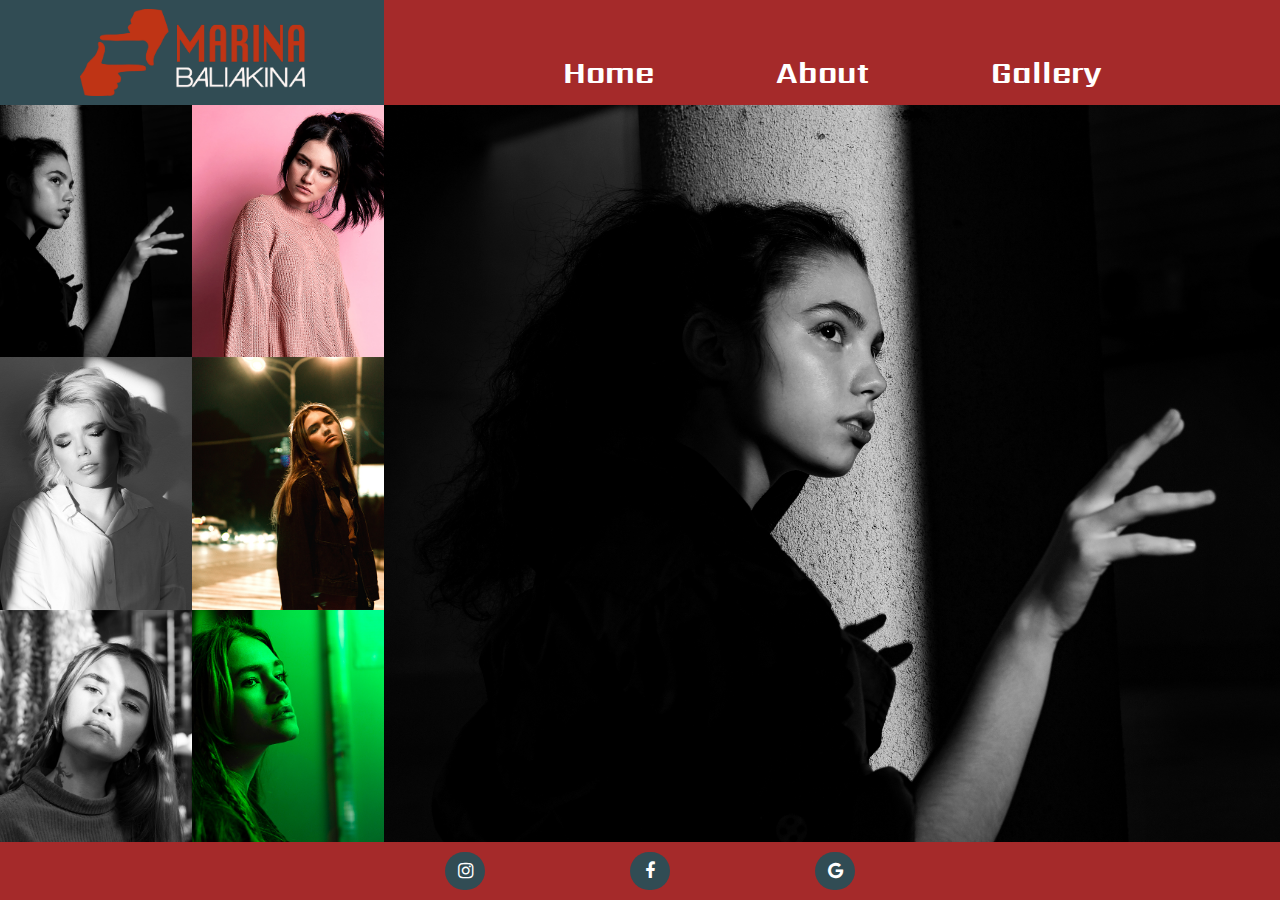
<file: marina/gallery.html>
<!DOCTYPE html>
<html lang="en">
<head>
    <meta charset="UTF-8">
    <meta name="viewport" content="width=device-width, initial-scale=1">
    <title>Marina's Webpage</title>
    <link rel="stylesheet" href="css/gallery.css">
    <link rel="preconnect" href="https://fonts.googleapis.com">
    <link rel="preconnect" href="https://fonts.gstatic.com" crossorigin>
    <link href="https://fonts.googleapis.com/css2?family=Montserrat+Alternates:wght@400;500;600;700&family=Raleway:wght@300;400&family=Sarpanch:wght@600;700;800;900&display=swap" rel="stylesheet">
    <link rel="stylesheet" href="https://cdnjs.cloudflare.com/ajax/libs/font-awesome/4.7.0/css/font-awesome.min.css">
    
    <script src=https://ajax.googleapis.com/ajax/libs/jquery/3.1.1/jquery.min.js></script>
       
 <script>
$(document).ready(function(){
    
    $("#img1").click(function(){ 
        $("#hero").hide(); 
        $("#hero").attr("src", "images/img1.jpg"); 
        $("#hero").fadeIn(500); 
    });   

    $("#img2").click(function(){
        $("#hero").hide();
        $("#hero").attr("src", "images/img2.jpg");
        $("#hero").fadeIn(500); 
    });    
    
    $("#img3").click(function(){
        $("#hero").hide();
        $("#hero").attr("src", "images/img3.jpg");
        $("#hero").fadeIn(500);
    });   

    $("#img4").click(function(){
        $("#hero").hide();
        $("#hero").attr("src", "images/img4.jpg");
        $("#hero").fadeIn(500);
    });  

    $("#img5").click(function(){
        $("#hero").hide();
        $("#hero").attr("src", "images/img5.jpg");
        $("#hero").fadeIn(500);
    });  
    
    $("#img6").click(function(){
        $("#hero").hide();
        $("#hero").attr("src", "images/img6.jpg");
        $("#hero").fadeIn(500);
    });      
    
});

</script>   
      
   

    
</head>
                            <!--MAIN SEGMENT-->
<body>
<div class="main">
    <div class="header">
         <div class="logo">
             <a href="index.html"><img src="images/logo.png" alt="logo"></a>
         </div>
         <div class="nav">
              <ul>
                   <li><a href="index.html">Home</a></li>
                   <li><a href="about.html">About</a>
                        <ul class="dropdown">
                            <li><a href="about.html">About Me</a></li>
                            <li><a href="https://www.instagram.com/marirror/" target="_blank">Instagram</a>
                            </li>      
                        </ul>
                   </li>
                   <li><a href="gallery.html">Gallery</a></li>
              </ul>
         </div>
    </div>

   
    <div class="content">     
          <div class="sidebar">
               <img id="img1" src="images/img1.jpg" alt="Model reaching towards light">
               <img id="img2" src="images/img2.jpg" alt="Model in pink environment">
               <img id="img3" src="images/img3.jpg" alt="Model with closed eyes">
               <img id="img4" src="images/img4.jpg" alt="Girl in city environment">
               <img id="img5" src="images/img5.jpg" alt="Girl with tatoo of fish">
               <img id="img6" src="images/img6.jpg" alt="Girl in lit with green light">
          </div>
          <div class="parent">
                <img id="hero" src="images/img1.jpg" alt="Model reaching towards light">
          </div>
    </div>
</div>                           

<footer>

<a href="https://www.instagram.com/marirror/?hl=ru" class="fa fa-instagram" target="_blank"></a>
<a href="https://www.facebook.com/profile.php?id=100028265203054" class="fa fa-facebook" target="_blank"> </a>
<a href="mailto:marina.balyakina@gmail.com" class="fa fa-google"> </a>

</footer>
          
</body>
</html>
</file>
<file: marina/css/gallery.css>
* {
    margin: 0;
    padding: 0;
}

html { 
    font-size: 18px;
}

/*Main Styling*/

body {
    background-color: floralwhite;
}

.main {
    height: calc(100vh - 18px - 20px - 105px);
    
}

.parent {
    position: relative;
    width: 70%;
    height: 100%;   
}

.parent h2 {
    font-size: 2.5rem;
    font-family: 'Montserrat Alternates', sans-serif; 
    font-weight: 400;
    position: absolute;
    background: rgba(49, 76, 84, 0.7);
    color: white;
    top: 90%;
    left: 50%;
    padding: 3px;
    margin: 0px;
    transform: translate(-50%, -50%);
}

.parent img {
    width: 100%;
    height: 100%;
    object-fit: cover;
    object-position: 0 25%;
}

.content {
    display: flex;
    height: 100%;

}

#hero {
    width: 100%;
    height: 100%;
    display: block;
    object-fit: cover;
}

.sidebar {
    width: 30%;
    background-color: #ffd0ca;
    padding-left: 0px;
    display: flex;
    flex-wrap: wrap;
}

.sidebar img {
    
    width: 50%;
    height: auto;
    object-fit: cover;
}

h3 {
    font-family: 'Montserrat Alternates', sans-serif; 
    font-weight: 600;
    text-align: center;
}

/*Header Styling*/

.header {
    display: flex;
    height: 105px;
}

.logo img {
    width: 75%;
    margin: 10px;
    display: block;
    margin-left: auto;
    margin-right: auto;
    max-width: 300px;
}

.logo {
    display: flex;
    align-items: center;
    justify-content: center;
    width: 30%;
    background-color: #314c54;
}

.nav {
    width: 70%;
    background-color: brown;
    display: flex;
    align-items: center;
    justify-content: space-around;
}

.nav a {
    color: white;
    text-decoration: none;
}

.nav a:hover {
    color: #ffd0ca;
}

.nav ul {
    width: 60%;
    font-family: 'Sarpanch', sans-serif;
    font-weight: 700;
    padding-top: 40px;
    display: flex;
    font-size: 1.65rem;
    color: whitesmoke;
    justify-content: space-between; 
    list-style: none;
}

/*Dropdown Styling*/

.nav .dropdown {
    display: none;
    position: absolute;
    z-index: 1;
}

.nav li:hover .dropdown {
    display: block;
    width: auto;
    padding: 10px;
    background-color: brown;
    z-index: 1;
    line-height: 2;
}

/*Paragraph Styling*/

.Info {
    margin: 0px 10%;
    font-family: 'Raleway', sans-serif;
    font-weight: 400;
    background: #ffd0ca;
    padding: 15px;
}

.Info2 {
    margin: 0px 10%;
    font-family: 'Raleway', sans-serif;
    font-weight: 400;
    background: #ffd0ca;
    padding: 15px;
}

.Info2 a {
    text-decoration: none;
    color: crimson;
}

.Info2 a:hover {
    color: #ff5c5c;
}

.Text {
    margin: 20px 0px;
}

/*Footer Styling*/

footer {
    font-family: 'Sarpanch', sans-serif;
    font-size: 1rem;
    background: brown;
    color: white;
    padding: 10px;
    text-align: center;
    position: fixed;
    width: 100%;
    bottom: 0px;
}

.fa {
  padding: 10px;
  width: 20px;
  text-align: center;
  text-decoration: none;
  margin: 0px 2px;
  border-radius: 100px / 100px;
    margin-left: 70px;
    margin-right: 70px;
}

.fa {
  background: #314c54;
  color: white;
}

.fa:hover {
    color: black;
    background: #ffd0ca;
}


@media (max-width:800px) {
     html {
        font-size: 0.83rem;
    }
    .nav ul {
        flex-direction: column;
        align-items: center;
        padding: 0;
        margin: 0;
    }
    
        .content {
        display: block;
        position: relative;
    }
    
    .parent {
        position: relative;
        width: 100%;
        height: 70%;
    }
    
    .sidebar {
        width: 100%;
        position: relative;
    }
    
    footer {
        font-size: 1rem;
    }
    
    .fa {
      padding: 2px;
      width: 3%;
      text-align: center;
      text-decoration: none;
      margin: 0px 2px;
      border-radius: 18px / 18px;
      margin-left: 70px;
      margin-right: 70px;
}

}
</file>
